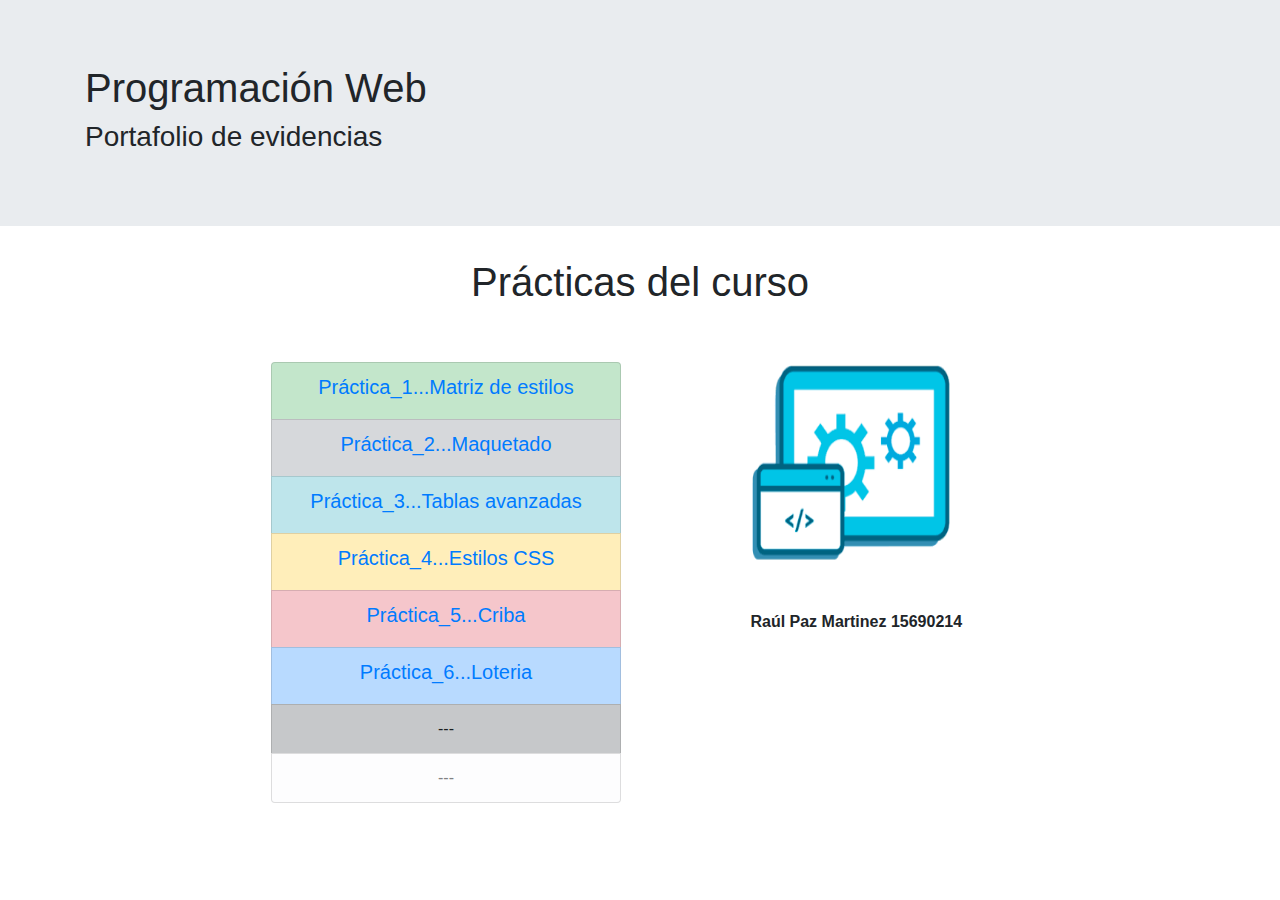
<file: index.html>
<!DOCTYPE html>
<html>

<head>
	<title>Portafolio de evidencias</title>
	<link rel="stylesheet" href="bootstrap.min.css">
</head>

<body>
	<div class="jumbotron jumbotron-fluid">
		<div class="container">
			<h1>Programaci&oacute;n Web</h1>
			<h3>Portafolio de evidencias</h3>
		</div>
	</div>
	<div style="text-align: center">
		<h1>Prácticas del curso</h1> <br><br>
	</div>

	<div class="row" style="padding-left: 20%">
		<div class="col-md-4">

			<div class="container" style="text-align: center" style="padding-left:20%">

				<ul class="list-group" style="width: 350px">
					<li class="list-group-item list-group-item-success">
						<h5><a href="practica_1.html">Pr&aacute;ctica_1...Matriz de estilos</a></h5>
					</li>
					<li class="list-group-item list-group-item-secondary">
						<h5><a href="practica2.html">Pr&aacute;ctica_2...Maquetado</a></h5>
					</li>
					<li class="list-group-item list-group-item-info">
						<h5><a href="practica_3.html">Pr&aacute;ctica_3...Tablas avanzadas</a></h5>
					</li>
					<li class="list-group-item list-group-item-warning">
						<h5><a href="practica_4.html">Pr&aacute;ctica_4...Estilos CSS</a></h5>
					</li>
					<li class="list-group-item list-group-item-danger">
						<h5><a href="practica_5.html">Pr&aacute;ctica_5...Criba</a></h5>
					</li>
					<li class="list-group-item list-group-item-primary">
						<h5><a href="./practica_6/Practica_6.html">Pr&aacute;ctica_6...Loteria</a></h5>
					</li>
					<li class="list-group-item list-group-item-dark">---</li>
					<li class="list-group-item list-group-item-light">---</li>
				</ul>
			</div>

		</div>
		<div class="col-md-8" style="padding-left: 15%">

			<div style="padding-left: 0%">
				<img src="./cap/images.png" class="rounded" alt="Cinque Terre" width="200" height="200">
				
			</div><br><br>
			<label class="font-weight-bolder">Ra&uacute;l Paz Martinez 15690214</label>

		</div>

	</div>










</body>

</html>
</file>
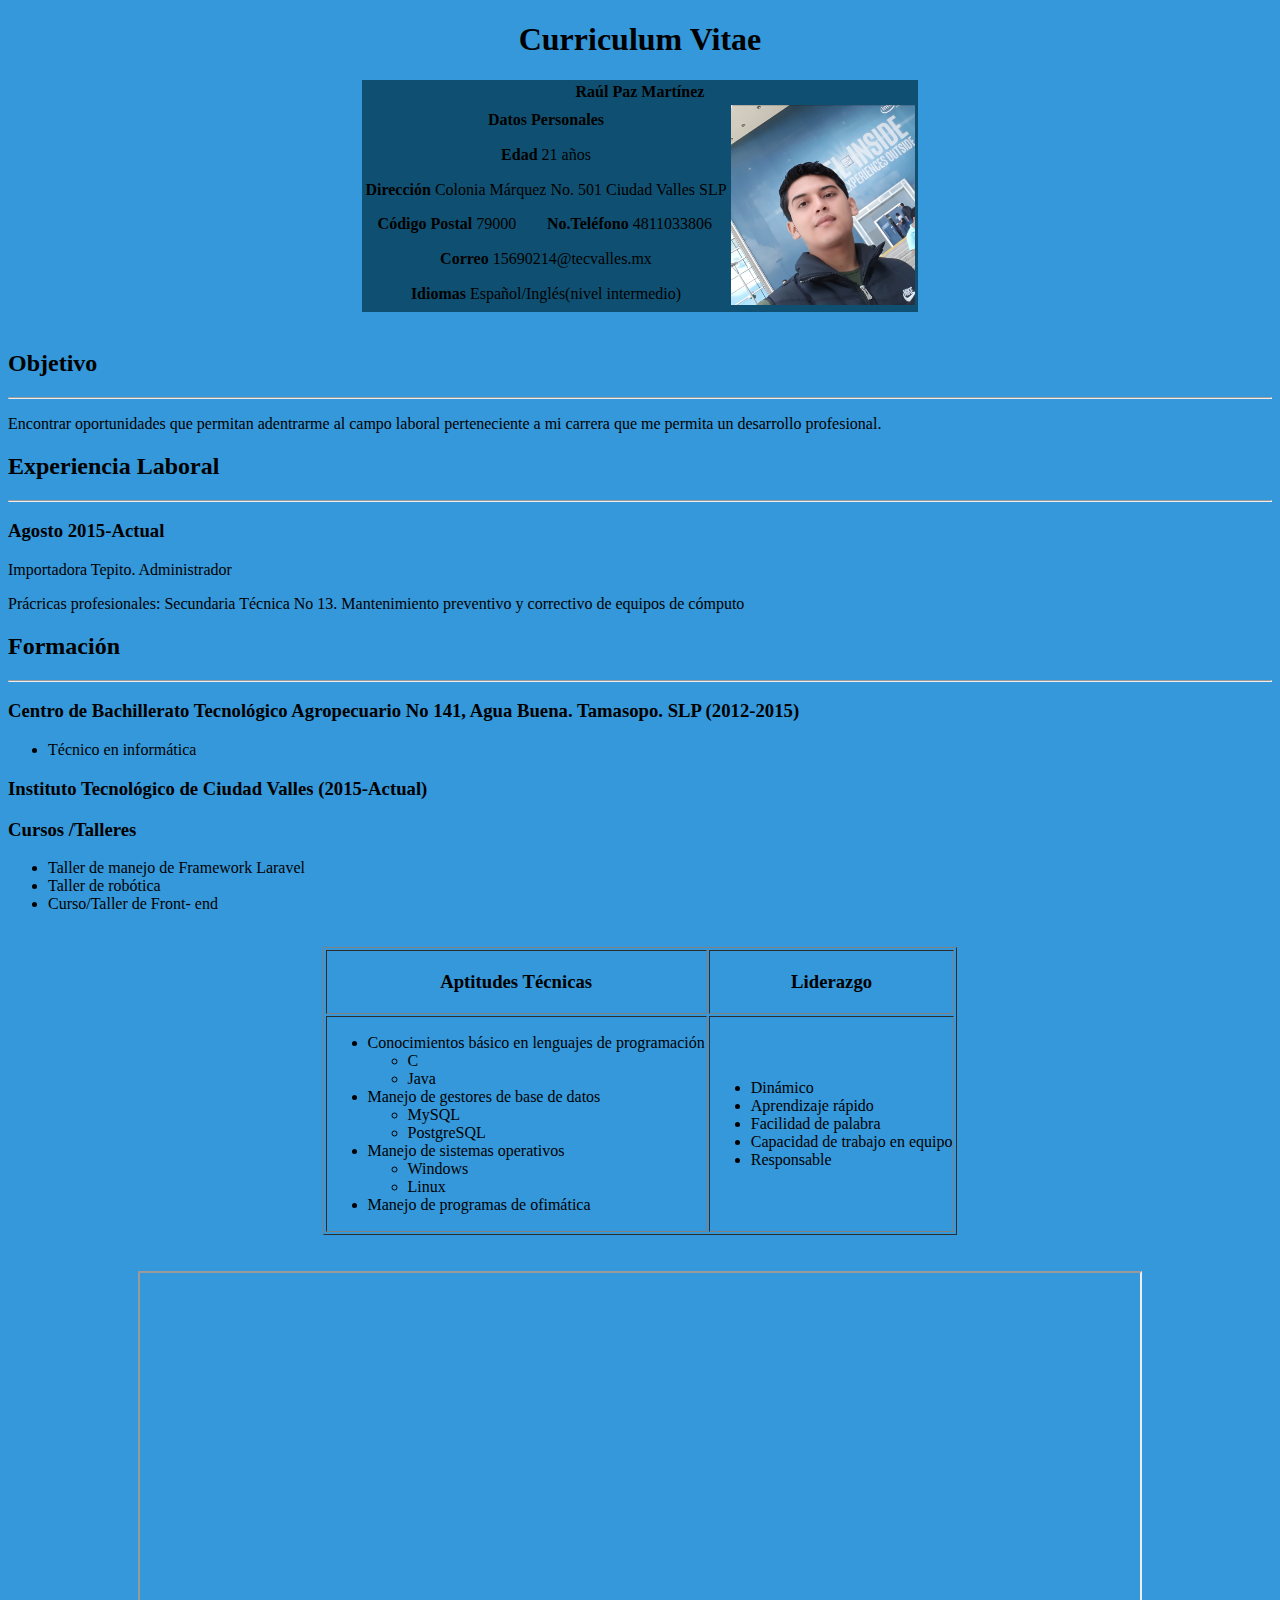
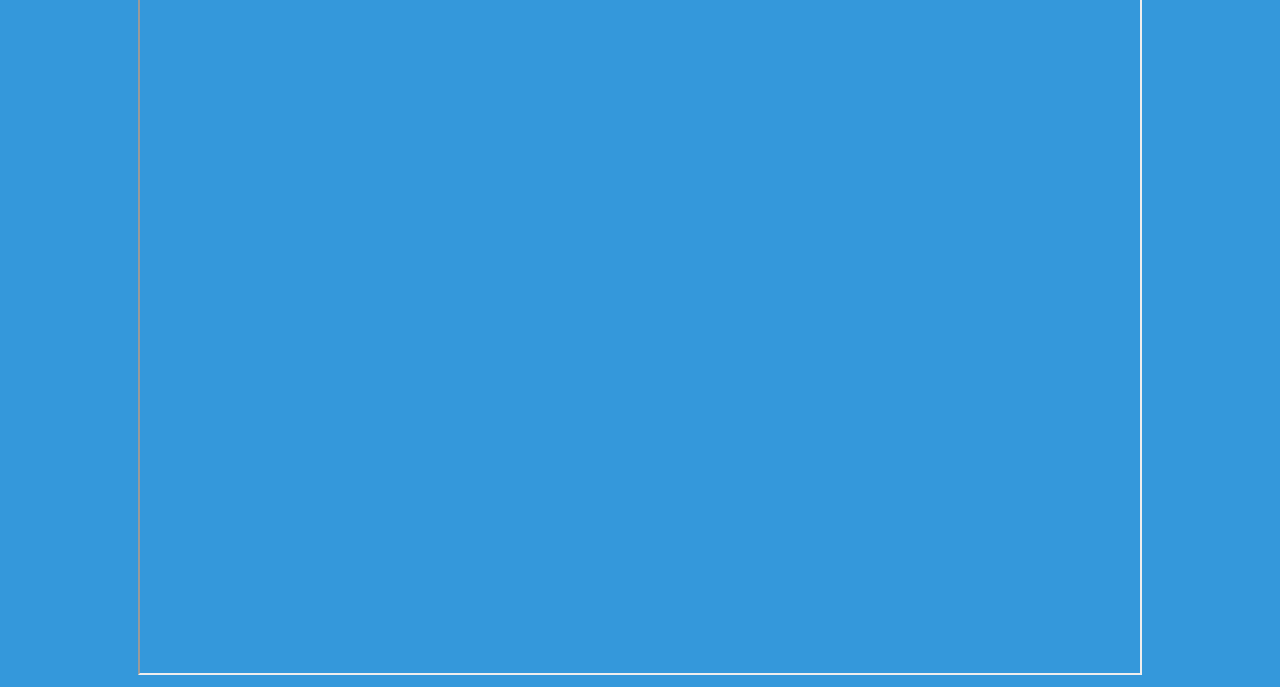
<file: practica2.html>
<!DOCTYPE html>
<html>
<head>
	<title>Practica_2</title>
</head>
<body style="background-color:#3498DB">
<h1 style="text-align:center">Curriculum Vitae</h1>
<div style="text-align:center;">
<table style="margin: 0 auto" bgcolor=#0F5072 style="text-align:center;">
	       
	    <tfoot>

	 

	       <tr>
            	<td colspan="4"><strong>Raúl Paz Martínez</strong></td>    
            </tr>
               </tffoot>
            <tr>
                <td colspan="3"><strong>Datos Personales</strong></td>
                <td rowspan="8" align="center" valign="middle"><img src="raul.jpg" with="200" height="200" ></td>
            </tr>
            <tr>
                <td colspan="3"><strong>Edad </strong> 21 años </td>
            </tr>
            <tr>
				<td colspan="3"><strong>Direcci&oacute;n </strong>Colonia Márquez No. 501 Ciudad Valles SLP</td>
		    </tr>
            <tr>
				<td><strong>Código Postal</strong> 79000</td>
                <td colspan="2"><strong>No.Teléfono</strong>  4811033806</td>     
            </tr>
            <tr>
 				<td colspan="3"><strong>Correo</strong> 15690214@tecvalles.mx</td>    
            </tr>
            <tr>
                <td colspan="3"><strong>Idiomas</strong>  Español/Inglés(nivel intermedio)</td>
            </tr>

        </table>

</table>
<br>
<h2 style="text-align:left;"><strong>Objetivo</strong></h2>
<hr>
<p style="text-align:left;">
Encontrar oportunidades que permitan adentrarme al campo laboral perteneciente a mi carrera que
me permita un desarrollo profesional.
</p>

<h2 style="text-align:left;"><strong>Experiencia Laboral</strong></h2>
<hr>
<h3 style="text-align:left;"><strong>Agosto 2015-Actual</strong></h3>
<p style="text-align:left;">Importadora Tepito. Administrador </p>
<p style="text-align:left;">Prácricas profesionales: Secundaria Técnica No 13. Mantenimiento preventivo y correctivo de equipos de cómputo
</p>

<h2 style="text-align:left;"><strong>Formación</strong></h2>
<hr>
<h3 style="text-align:left;">Centro de Bachillerato Tecnológico Agropecuario No 141, Agua Buena. Tamasopo. SLP (2012-2015)</h3>
<ul>
	<li style="text-align:left;">Técnico en informática</li>
</ul>
<h3 style="text-align:left;">Instituto Tecnológico de Ciudad Valles (2015-Actual)</h3>
<h3 style="text-align:left;">Cursos /Talleres</h3>
<ul style="text-align:left;">
	<li>Taller de manejo de Framework Laravel</li>
	<li>Taller de robótica</li>
	<li>Curso/Taller de Front- end</li>
</ul>

<br>
<table border="1" style="margin: 0 auto" style="text-align:center;">
	<tr>
		<td><h3>Aptitudes Técnicas</h3></td>
		<td><h3>Liderazgo</h3></td>
	</tr>
	<tr>
	<td>
	<ul style="text-align:left;">
		<li>Conocimientos básico en lenguajes de programación
		<ul>
			<li>C</li>
			<LI>Java</LI>
		</ul></li>
		<li>Manejo de gestores de base de datos
		<ul>
			<li>MySQL</li>
			<li>PostgreSQL</li></ul>
		</li>
		<li>Manejo de sistemas operativos
		<ul>
			<li>Windows</li>
			<li>Linux</li></ul>
		</li>
		<li>Manejo de programas de ofimática</li>
	</ul>
	</td>
	<td>
	<ul style="text-align:left;">
	<li>Dinámico</li>
	<li>Aprendizaje rápido</li>
	<li>Facilidad de palabra</li>
	<li>Capacidad de trabajo en equipo</li>
	<li>Responsable</li>
	</ul>
	</td>
	</tr>

</table>
<br>
<br>
<iframe src="curriculum.pdf" frameborder="20" width="1000 px" height="1000 px">Curriculum</frame>

</body>
</html>
</file>
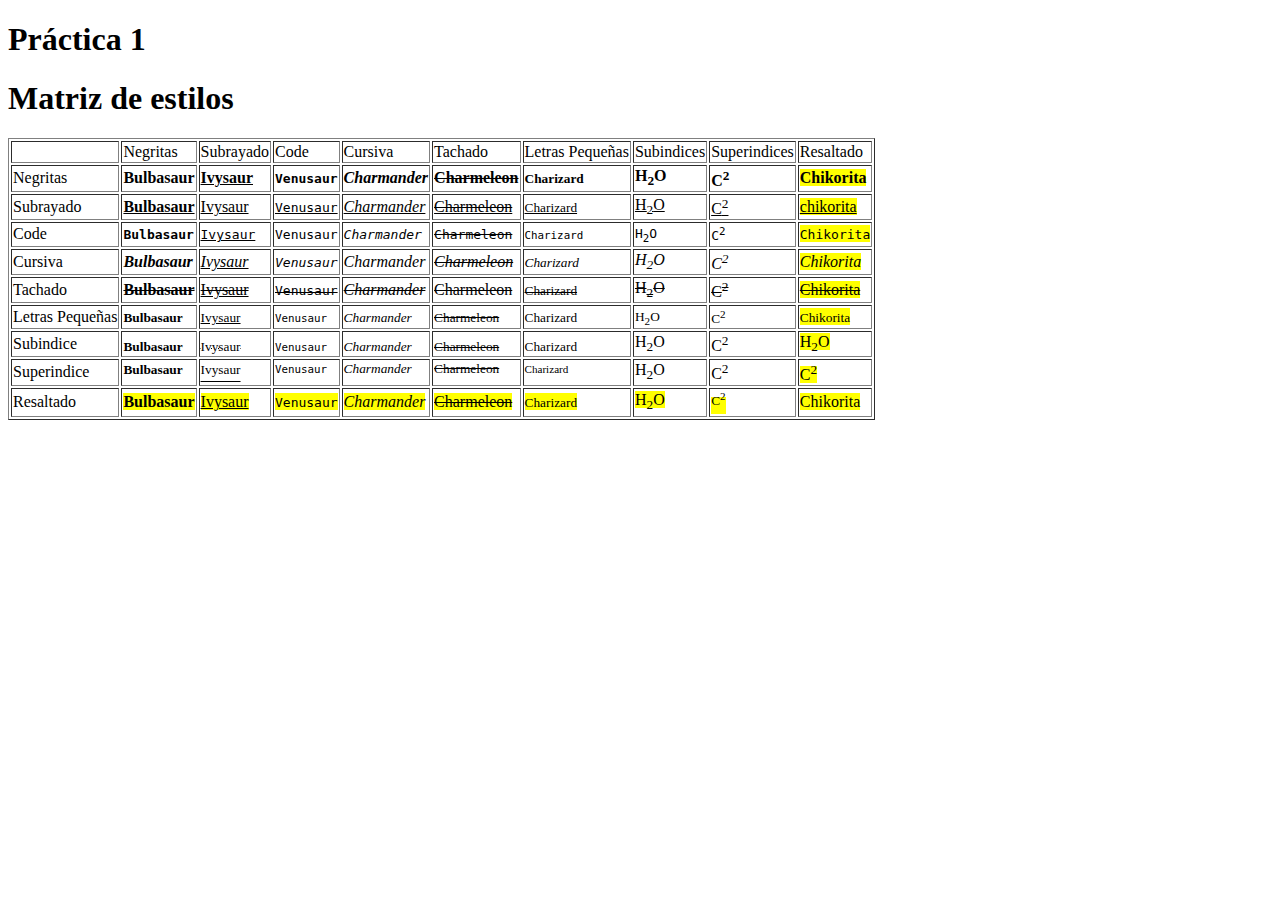
<file: practica_1.html>
<!DOCTYPE html>
<html>
<head>
	<title>Practica_1</title>
</head>
<body>
<h1>Pr&aacute;ctica 1</h1>
<h1>Matriz de estilos </h1>
<table border="1">
	<tr>
		<td></td>
		<td>Negritas</td>
		<td>Subrayado</td>
		<td>Code</td>
		<td>Cursiva</td>
		<td>Tachado</td>
		<td>Letras Peque&ntilde;as</td>
		<td>Subindices</td>
		<td>Superindices</td>
		<td>Resaltado</td>

	</tr>
	<tr>
		<td>Negritas</td>
		<td> <strong>Bulbasaur</strong></td>
		<td><strong><u>Ivysaur</u></strong></td>
		<td><strong><code>Venusaur</code></strong></td>
		<td><strong><i>Charmander</i></strong></td>
		<td><strong><s>Charmeleon</s></strong></td>
		<td><strong><small>Charizard</small></strong></td>
		<td><strong>H<sub>2</sub>O</strong></td>
		<td><strong>C<sup>2</sup></strong></td>
		<td> <mark><strong>Chikorita</strong></mark></td>
	</tr>
	<tr>
		<td>Subrayado</td>
		<td> <strong><u>Bulbasaur</u></strong></td>
		<td><u>Ivysaur</u></td>
		<td><u><code>Venusaur</code></u></td>
		<td><u><i>Charmander</i></u></td>
		<td><u><s>Charmeleon</s></u></td>
		<td><u><small>Charizard</small></u></td>
		<td><u>H<sub>2</sub>O</u></td>
		<td><u>C<sup>2</sup></u></td>
		<td> <mark><u>chikorita</u></mark></td>
	</tr>
	<tr>
		<td>Code</td>
		<td> <strong><code>Bulbasaur</code></strong></td>
		<td><code><u>Ivysaur</u></code></td>
		<td><code>Venusaur</code></td>
		<td><code><i>Charmander</i></code></td>
		<td><code><s>Charmeleon</s></code></td>
		<td><code><small>Charizard</small></code></td>
		<td><code>H<sub>2</sub>O</code></td>
		<td><code>C<sup>2</sup></code></td>
		<td> <mark><code>Chikorita</code></mark></td>
	</tr>
	<tr>
		<td>Cursiva</td>
		<td> <strong><i>Bulbasaur</i></strong></td>
		<td><i><u>Ivysaur</u></i></td>
		<td><i><code>Venusaur</code></i></td>
		<td><i>Charmander</i></td>
		<td><i><s>Charmeleon</s></i></td>
		<td><i><small>Charizard</small></i></td>
		<td><i>H<sub>2</sub>O</i></td>
		<td><i>C<sup>2</sup></i></td>
		<td> <mark><i>Chikorita</i></mark></td>
	</tr>
	<tr>

		<td>Tachado</td>
		<td> <strong><s>Bulbasaur</s></strong></td>
		<td><u><s>Ivysaur</u></s></td>
		<td><s><code>Venusaur</code></s></td>
		<td><s><i>Charmander</i></s></td>
		<td><s>Charmeleon</s></td>
		<td><s><small>Charizard</small></s></td>
		<td><s>H<sub>2</sub>O</s></td>
		<td><s>C<sup>2</sup></s></td>
		<td> <mark><s>Chikorita</s></mark></td>
	</tr>
	<tr>
		<td>Letras Peque&ntilde;as</td>
		<td> <strong><small>Bulbasaur</small></strong></td>
		<td><u><small>Ivysaur</u></small></td>
		<td><small><code>Venusaur</code></small></td>
		<td><small><i>Charmander</i></small></td>
		<td><small><s>Charmeleon</s></small></td>
		<td><small>Charizard</small></td>
		<td><small>H<sub>2</sub>O</small></td>
		<td><small>C<sup>2</sup></small></td>
	    <td> <mark><small>Chikorita</small></mark></td>
	</tr>
	<tr>
		<td>Subindice</td>
		<td> <strong><sub>Bulbasaur</sub></strong></td>
		<td><u><sub>Ivysaur</u></sub></td>
		<td><sub><code>Venusaur</code></sub></td>
		<td><sub><i>Charmander</i></sub></td>
		<td><sub><s>Charmeleon</s></sub></td>
		<td><sub>Charizard</sub></td>
		<td>H<sub>2</sub>O</td>
		<td>C<sup>2</sup></td>
	    <td><mark>H<sub>2</sub>O</mark></td>
	</tr>
	<tr>
		<td>Superindice</td>
		<td> <strong><sup>Bulbasaur</sup></strong></td>
		<td><u><sup>Ivysaur</u></sup></td>
		<td><sup><code>Venusaur</code></sup></td>
		<td><sup><i>Charmander</i></sup></td>
		<td><sup><s>Charmeleon</s></sup></td>
		<td><sup><small>Charizard</small></sup></td>
		<td>H<sub>2</sub>O</td>
		<td>C<sup>2</sup></td>
		<td><mark>C<sup>2</sup></mark></td>
	</tr>

	<tr>
		<td>Resaltado</td>
		<td> <strong><mark>Bulbasaur</mark></strong></td>
		<td><u><mark>Ivysaur</mark></u></td>
		<td><mark><code>Venusaur</code></mark></td>
		<td><mark><i>Charmander</i></mark></td>
		<td><mark><s>Charmeleon</s></mark></td>
		<td><mark><small>Charizard</small></mark></td>
		<td><mark>H<sub>2</sub>O</sup></mark></td>
		<td><mark><sup>C<sup>2</sup></sup></mark></td>
	    <td> <mark>Chikorita</mark></td>
	</tr>
</table>
</body>
</html>
</file>
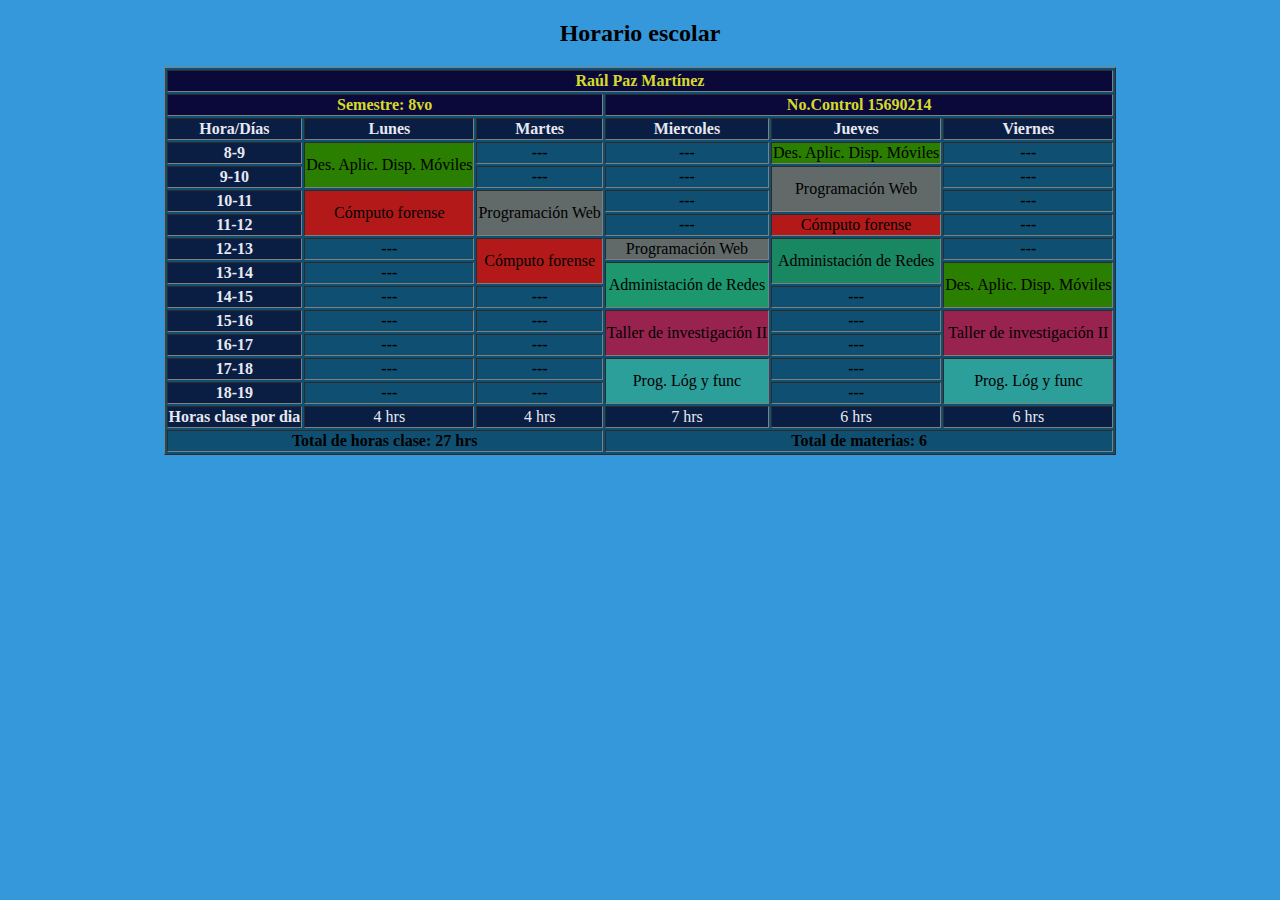
<file: practica_3.html>
<!DOCTYPE html>
<html>
<head>
	<title>Tablas Avanzadas</title>
</head>
<body style="background-color:#3498DB">
<div style="text-align:center;">

<h2>Horario escolar</h2>
<table style="margin: 0 auto" border="1" bgcolor=#0F5072 style="text-align:center;">
  <tfoot>
	<tr>
		<td colspan="6" bgcolor="#0A093A" style="color:#D7DA2A;"><strong>Raúl Paz Martínez</strong></td>
	</tr>
 </tffoot>
	 <tr>
        <td colspan="3" bgcolor="#0A093A" style="color:#D7DA2A;"><strong>Semestre: 8vo</strong></td>
        <td colspan="3" bgcolor="#0A093A" style="color:#D7DA2A;"><strong>No.Control 15690214</strong></td>    
      </tr>
      <tr bgcolor="#0A1D43" style="color:#E6E9F1;">
         <td><strong>Hora/Días</strong></td>
         <td><strong>Lunes</strong></td>
         <td><strong>Martes</strong></td>
         <td><strong>Miercoles</strong></td>
         <td><strong>Jueves</strong></td>
         <td><strong>Viernes</strong></td>
       </tr>
      <tr>  
         <td bgcolor="#0A1D43"style="color:#E6E9F1;"><strong>8-9</strong></td>
         <td rowspan="2" bgcolor="#2AA7EA;">Des. Aplic. Disp. Móviles</td>
         <td><strong>---</strong></td>
         <td><strong>---</strong></td>
         <td bgcolor="#2AA7EA;">Des. Aplic. Disp. Móviles</td>
         <td><strong>---</strong></td>
       </tr>         
      <tr>
         <td bgcolor="#0A1D43"style="color:#E6E9F1;"><strong>9-10</strong></td>
         <td ><strong>---</strong></td>
         <td><strong >---</strong></td>
         <td rowspan="2" bgcolor="#616A68">Programación Web</td>
         <td><strong>---</strong></td>
       </tr>
      <tr>
         <td bgcolor="#0A1D43"style="color:#E6E9F1;"><strong>10-11</strong></td>
         <td rowspan="2" bgcolor="#B41919">Cómputo forense</td>
         <td rowspan="2" bgcolor="#616A68">Programación Web</td>
         <td><strong>---</strong></td>
         <td><strong>---</strong></td>
       </tr>
      <tr> 
         <td bgcolor="#0A1D43"style="color:#E6E9F1;"><strong>11-12</strong></td>
         <td><strong>---</strong></td>
         <td bgcolor="#B41919">Cómputo forense</td>
         <td><strong>---</strong></td>
       </tr>
         <tr>
         <td bgcolor="#0A1D43"style="color:#E6E9F1;"><strong>12-13</strong></td>
         <td><strong>---</strong></td>
         <td rowspan="2" bgcolor="#B41919">Cómputo forense</td>
         <td bgcolor="#616A68">Programación Web</td>
         <td rowspan="2" bgcolor="#198762">Administación de Redes</td>
         <td><strong>---</strong></td>
       </tr>
         <tr>
         <td bgcolor="#0A1D43"style="color:#E6E9F1;"><strong>13-14</strong></td>
         <td><strong>---</strong></td>
         <td rowspan="2" bgcolor="#1C976E">Administación de Redes</td>
         
         <td rowspan="2" bgcolor="#2AA7EA;">Des. Aplic. Disp. Móviles</td>
       </tr>
         <tr>
         <td bgcolor="#0A1D43"style="color:#E6E9F1;"><strong>14-15</strong></td>
         <td><strong>---</strong></td>
         <td><strong>---</strong></td>
         <td><strong>---</strong></td>
         
       </tr>
         <tr>
         <td bgcolor="#0A1D43"style="color:#E6E9F1;"><strong>15-16</strong></td>
         <td><strong>---</strong></td>
         <td><strong>---</strong></td>
         <td rowspan="2" bgcolor="#98234E">Taller de investigación II</td>
         <td><strong>---</strong></td>
         <td rowspan="2" bgcolor="#98234E">Taller de investigación II</td>
       </tr>
         <tr>
         <td bgcolor="#0A1D43"style="color:#E6E9F1;"><strong>16-17</strong></td>
         <td><strong>---</strong></td>
         <td><strong>---</strong></td>
        
         <td><strong>---</strong></td>
       </tr>
      <tr>
         <td bgcolor="#0A1D43"style="color:#E6E9F1;"><strong>17-18</strong></td>
         <td><strong>---</strong></td>
         <td><strong>---</strong></td>
         <td rowspan="2" bgcolor="#2C9F9B">Prog. Lóg y func</td>
         <td><strong>---</strong></td>
         <td rowspan="2" bgcolor="#2C9F9B">Prog. Lóg y func</td> 
       </tr>
         <tr>
         <td bgcolor="#0A1D43"style="color:#E6E9F1;"><strong>18-19</strong></td>
         <td><strong>---</strong></td>
         <td><strong>---</strong></td>
         <td><strong>---</strong></td>
       </tr>

       
    <tr bgcolor="#0A1D43" style="color:#E6E9F1;">
         <td ><strong>Horas clase por dia</strong></td>
         <td>4 hrs</td>
         <td>4 hrs</td>
         <td>7 hrs</td>
         <td>6 hrs</td>
         <td>6 hrs</td>
   </tr>
    <tr>
         <td colspan="3"><strong>Total de horas clase: 27 hrs </strong></td>

         <td colspan="3"><strong>Total de materias: 6</strong></td>
   </tr>
      
        </table>
</body>
</html>
</file>
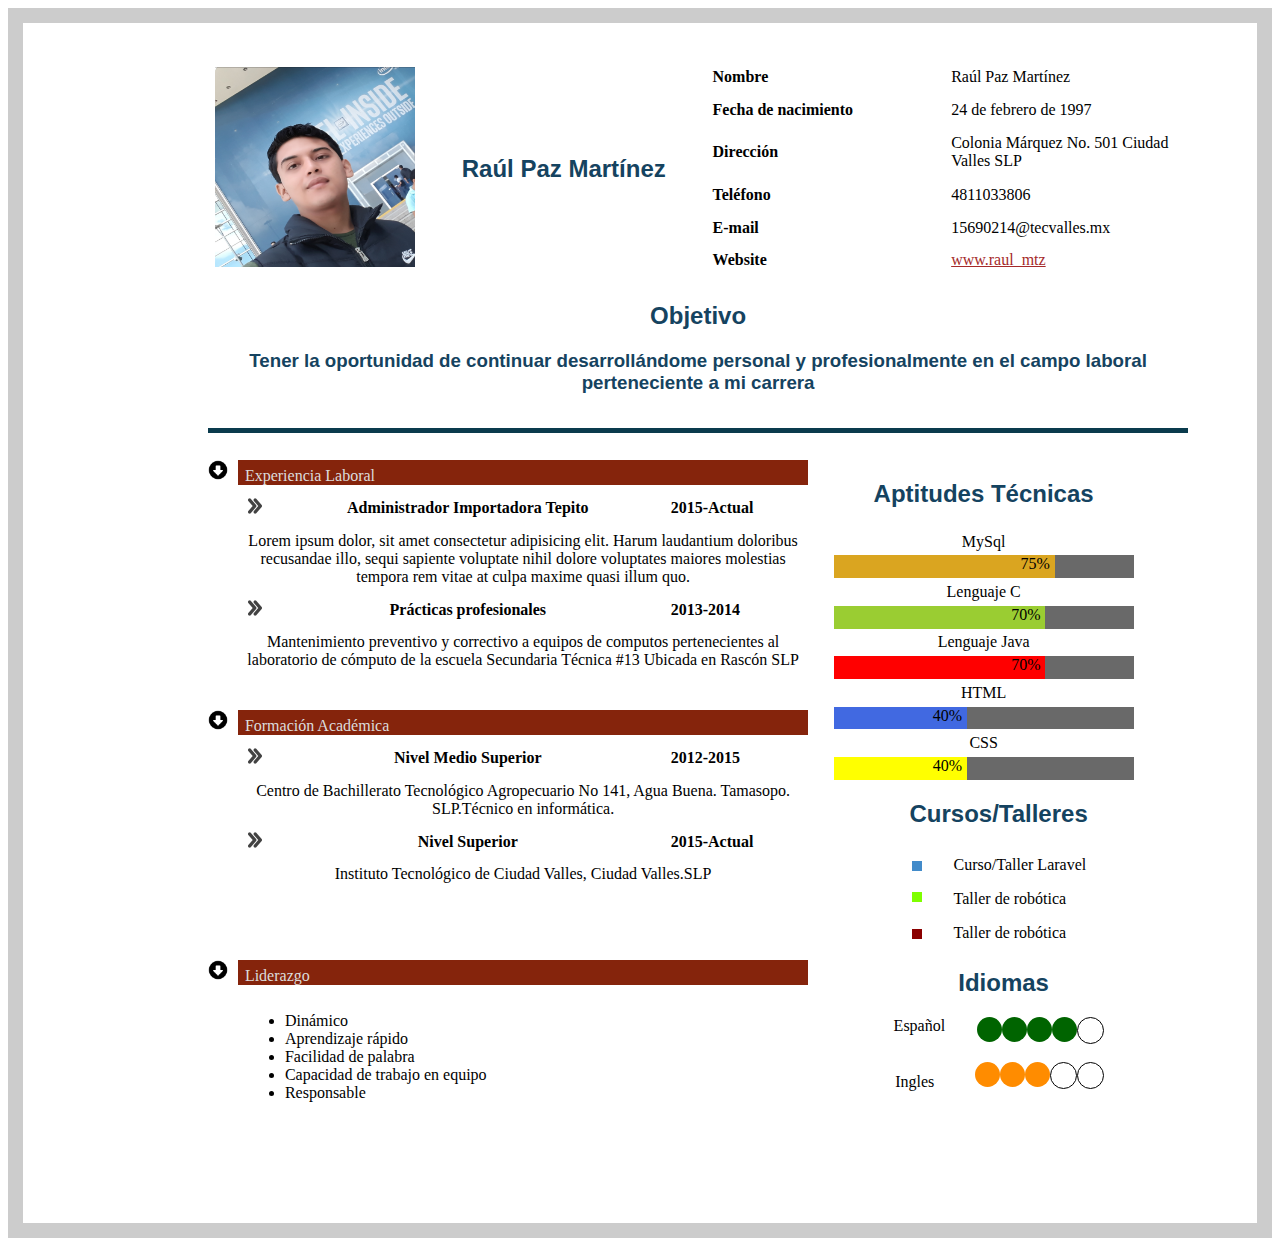
<file: practica_4.html>
<!DOCTYPE html>
<html lang="en">

<head>
    <meta charset="UTF-8">
    <meta name="viewport" content="width=device-width, initial-scale=1.0">
    <meta http-equiv="X-UA-Compatible" content="ie=edge">
    <link rel="stylesheet" href="estilos.css">
    <title>Estilos Css</title>
</head>

<body>
    <div class="principal">
        <div class="estructura">

            <table>
                <tr>
                    <td rowspan="6" style="width: 10%"><img src="raul.jpg" alt="raul" width="200" height="200"></td>
                    <td rowspan="6" style="width: 30%">
                        <h2>Raúl Paz Martínez </h2>
                    </td>
                    <td><strong>Nombre</strong></td>
                    <td>Raúl Paz Martínez</td>
                </tr>
                <tr>
                    <td><strong>Fecha de nacimiento</strong></td>
                    <td>24 de febrero de 1997</td>
                </tr>
                <tr>
                    <td><strong>Dirección</strong></td>
                    <td>Colonia Márquez No. 501 Ciudad Valles SLP</td>
                </tr>
                <tr>
                    <td><strong>Teléfono</strong> </td>
                    <td>4811033806</td>
                </tr>
                <tr>
                    <td><strong>E-mail</strong> </td>
                    <td>15690214@tecvalles.mx</td>
                </tr>
                <tr>
                    <td><strong>Website</strong> </td>
                    <td style="color: brown"><u> www.raul_mtz</u></td>

                </tr>
                <tr>
                    <td colspan="4">

                        <h2><strong>Objetivo</strong></h2>

                        <h3>Tener la oportunidad de continuar desarrollándome personal y profesionalmente en el campo
                            laboral perteneciente
                            a mi carrera </h3>
                    </td>

                </tr>
            </table>

            <div class="linea">
                <hr>
                <hr class="alinear">
            </div>
            <br>
        </div>

        <div style="float:left" class="referencias">


            <div style="float:left" class="icono">
                <img src="./iconos/flecha.png" alt="raul" width="20" height="20">
            </div>
            <div style="float: right;" class="barra">
                <table class="experiencia">
                    <tr>
                        <td colspan="3" style="color: gainsboro">Experiencia Laboral</td>

                    </tr>
                    <tr>
                        <td class="img"><img src="./iconos/ic.png" alt="raul" width="20" height="20"></td>
                        <td class="c1"><strong>Administrador Importadora Tepito</strong></td>
                        <td><strong>2015-Actual</strong></td>
                    </tr>
                    <tr>
                        <td colspan="3" style="text-align: center"> Lorem ipsum dolor, sit amet consectetur adipisicing
                            elit. Harum laudantium doloribus recusandae illo, sequi sapiente voluptate nihil dolore
                            voluptates
                            maiores molestias tempora rem vitae at culpa maxime quasi illum quo.</td>
                    </tr>
                    <tr>
                        <td class="img"><img src="./iconos/ic.png" alt="raul" width="20" height="20"></td>
                        <td class="c1"><strong>Prácticas profesionales</strong></td>
                        <td><strong>2013-2014</strong></td>
                    </tr>
                    <tr>
                        <td colspan="3" style="text-align: center"> Mantenimiento preventivo y correctivo a equipos de
                            computos
                            pertenecientes al laboratorio de cómputo de la escuela Secundaria Técnica #13 Ubicada en
                            Rascón
                            SLP</td>
                    </tr>
                </table>
            </div>

        </div>


        <div style="float: right;" class="idiomas">

            <div>
                <p>
                    <h2>Aptitudes Técnicas</h2>
                </p>
            </div>
            <div>
                <table border="0" cellspacing="0" cellpadding="0">
                    <tr>
                        <td colspan="2" class="titulo">MySql</td>

                    </tr>
                    <tr>
                        <td class="wpress" style="background-color:goldenrod">75%</td>
                        <td style="background-color:dimgray"></td>
                    </tr>
                </table>
            </div>
            <div>
                <table border="0" cellspacing="0" cellpadding="0">
                    <tr>
                        <td colspan="2" class="titulo">Lenguaje C</td>

                    </tr>
                    <tr>
                        <td class="lc" style="background-color:yellowgreen">70%</td>
                        <td style="background-color:dimgray"></td>
                    </tr>
                </table>
            </div>
            <div>
                <table border="0" cellspacing="0" cellpadding="0">
                    <tr>
                        <td colspan="2" class="titulo">Lenguaje Java</td>

                    </tr>
                    <tr>
                        <td class="lc" style="background-color:red">70%</td>
                        <td style="background-color:dimgray"></td>
                    </tr>
                </table>
            </div>
            <div>
                <table border="0" cellspacing="0" cellpadding="0">
                    <tr>
                        <td colspan="2" class="titulo">HTML</td>

                    </tr>
                    <tr>
                        <td class="html" style="background-color:royalblue">40%</td>
                        <td style="background-color:dimgray"></td>
                    </tr>
                </table>
            </div>
            <div>
                <table border="0" cellspacing="0" cellpadding="0">
                    <tr>
                        <td colspan="2" class="titulo">CSS</td>

                    </tr>
                    <tr>
                        <td class="html" style="background-color:yellow">40%</td>
                        <td style="background-color:dimgray"></td>
                    </tr>
                </table>

            </div>

            <div style="margin-left: 10%">
                <h2> Cursos/Talleres</h2>
                <div style="float: left;" class="cuadrado"></div>
                <div style="float: right" class="txt">Curso/Taller Laravel</div>
            </div>
            <div>
                <div style="float: left;" class="cuadrado2"></div>
                <div style="float: right" class="txt">Taller de robótica</div>
            </div>
            <div>
                <div style="float: left;" class="cuadrado3"></div>
                <div style="float: right" class="txt">Taller de robótica</div>
            </div>


            <div style="float:right;" class="idioma">

                <h2> Idiomas</h2>
                <div style="float:left" class="esp">Español</div>
                <div style="float:right;" class="circ1">
                    <div style="float:left" class="circulo"></div>
                    <div style="float:left" class="circulo"></div>
                    <div style="float:left" class="circulo"></div>
                    <div style="float:left" class="circulo"></div>
                    <div style="float:left" class="circulo2"></div>
                </div>

                <div style="float:left" class="ing">Ingles</div>
                <div style="float:right;" class="idioma2">

                    <div style="float:left" class="circulo3"></div>
                    <div style="float:left" class="circulo3"></div>
                    <div style="float:left" class="circulo3"></div>
                    <div style="float:left" class="circulo2"></div>
                    <div style="float:left" class="circulo2"></div>
                </div>
            </div>
        </div>

        <div style="float:left" class="referencias">
            <div style="float:left" class="icono">
                <img src="./iconos/flecha.png" alt="raul" width="20" height="20">
            </div>
            <div style="float: right;" class="barra">
                <table class="experiencia">
                    <tr>
                        <td colspan="3" style="color: gainsboro"> Formación Académica</td>

                    </tr>
                    <tr>
                        <td class="img"><img src="./iconos/ic.png" alt="raul" width="20" height="20"></td>
                        <td class="c1"><strong>Nivel Medio Superior</strong></td>
                        <td><strong>2012-2015</strong></td>
                    </tr>
                    <tr>
                        <td colspan="3" style="text-align: center"> Centro de Bachillerato Tecnológico Agropecuario No
                            141,
                            Agua Buena. Tamasopo. SLP.Técnico en informática.</td>
                    </tr>
                    <tr>
                        <td class="img"><img src="./iconos/ic.png" alt="raul" width="20" height="20"></td>
                        <td class="c1"><strong>Nivel Superior</strong></td>
                        <td><strong>2015-Actual</strong></td>
                    </tr>
                    <tr>
                        <td colspan="3" style="text-align: center">Instituto Tecnológico de Ciudad Valles, Ciudad
                            Valles.SLP</td>
                    </tr>
                </table>
            </div>
        </div>
        <div style="float:left" class="referencias">
            <div style="float:left" class="icono">
                <img src="./iconos/flecha.png" alt="raul" width="20" height="20">
            </div>
            <div style="float: right;" class="barra">
                <table class="experiencia">
                    <tr>
                        <td colspan="3" style="color: gainsboro"> Liderazgo</td>
                    </tr>
                    <tr>
                        <td>
                            <ul style="text-align:left;">
                                <li>Dinámico</li>
                                <li>Aprendizaje rápido</li>
                                <li>Facilidad de palabra</li>
                                <li>Capacidad de trabajo en equipo</li>
                                <li>Responsable</li>
                            </ul>
                        </td>
                    </tr>
                </table>

            </div>

        </div>
    </div>
</body>

</html>
</file>
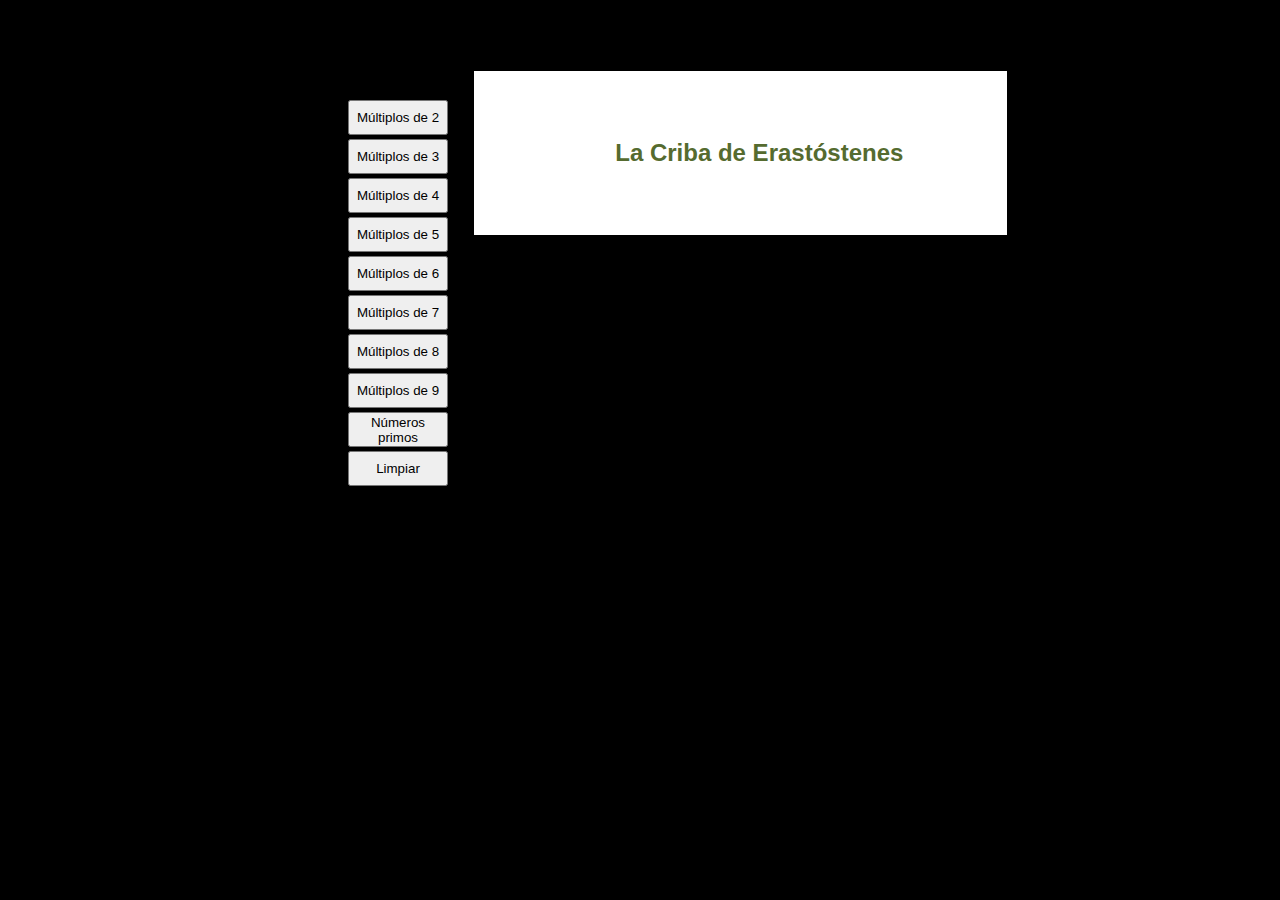
<file: practica_5.html>
<!DOCTYPE html>
<html lang="es">
<head>
    <meta charset="UTF-8">
    <meta name="viewport" content="width=device-width, initial-scale=1.0">
    <meta http-equiv="X-UA-Compatible" content="ie=edge">
    <title>Practica_5</title>
    
    <link rel="stylesheet" href="estiloP5.css">
</head>
<body style="background-color: black">

    


    <div class="principal">
        <div style="float:left" class="izquierda">
            <button style="width: 100px;" id="mul2" type="button" class="celda">M&uacute;ltiplos de 2</button>
            <button style="width: 100px;" id="mul3" type="button" class="celda">M&uacute;ltiplos de 3</button>
            <button style="width: 100px;" id="mul4" type="button" class="celda">M&uacute;ltiplos de 4</button>
            <button  style="width: 100px;"id="mul5" type="button" class="celda">M&uacute;ltiplos de 5</button>
            <button  style="width: 100px;"id="mul6" type="button" class="celda">M&uacute;ltiplos de 6</button>
            <button  style="width: 100px;"id="mul7" type="button" class="celda">M&uacute;ltiplos de 7</button>
            <button style="width: 100px;"id="mul8" type="button" class="celda">M&uacute;ltiplos de 8</button>
            <button style="width: 100px;"id="mul9" type="button" class="celda">M&uacute;ltiplos de 9</button>
            <button style="width: 100px;"id="mulP" type="button" class="celda">N&uacute;meros primos</button>
            <button style="width: 100px;" id="clear" type="button" class="celda">Limpiar</button>
        </div>
        <div id="cboton" style="float:left" class="derecha">
            <h2> La Criba de Erast&oacute;stenes</h2>
        </div>
    </div>
    

    <script src="logica.js"></script>
</body>
</html>
</file>
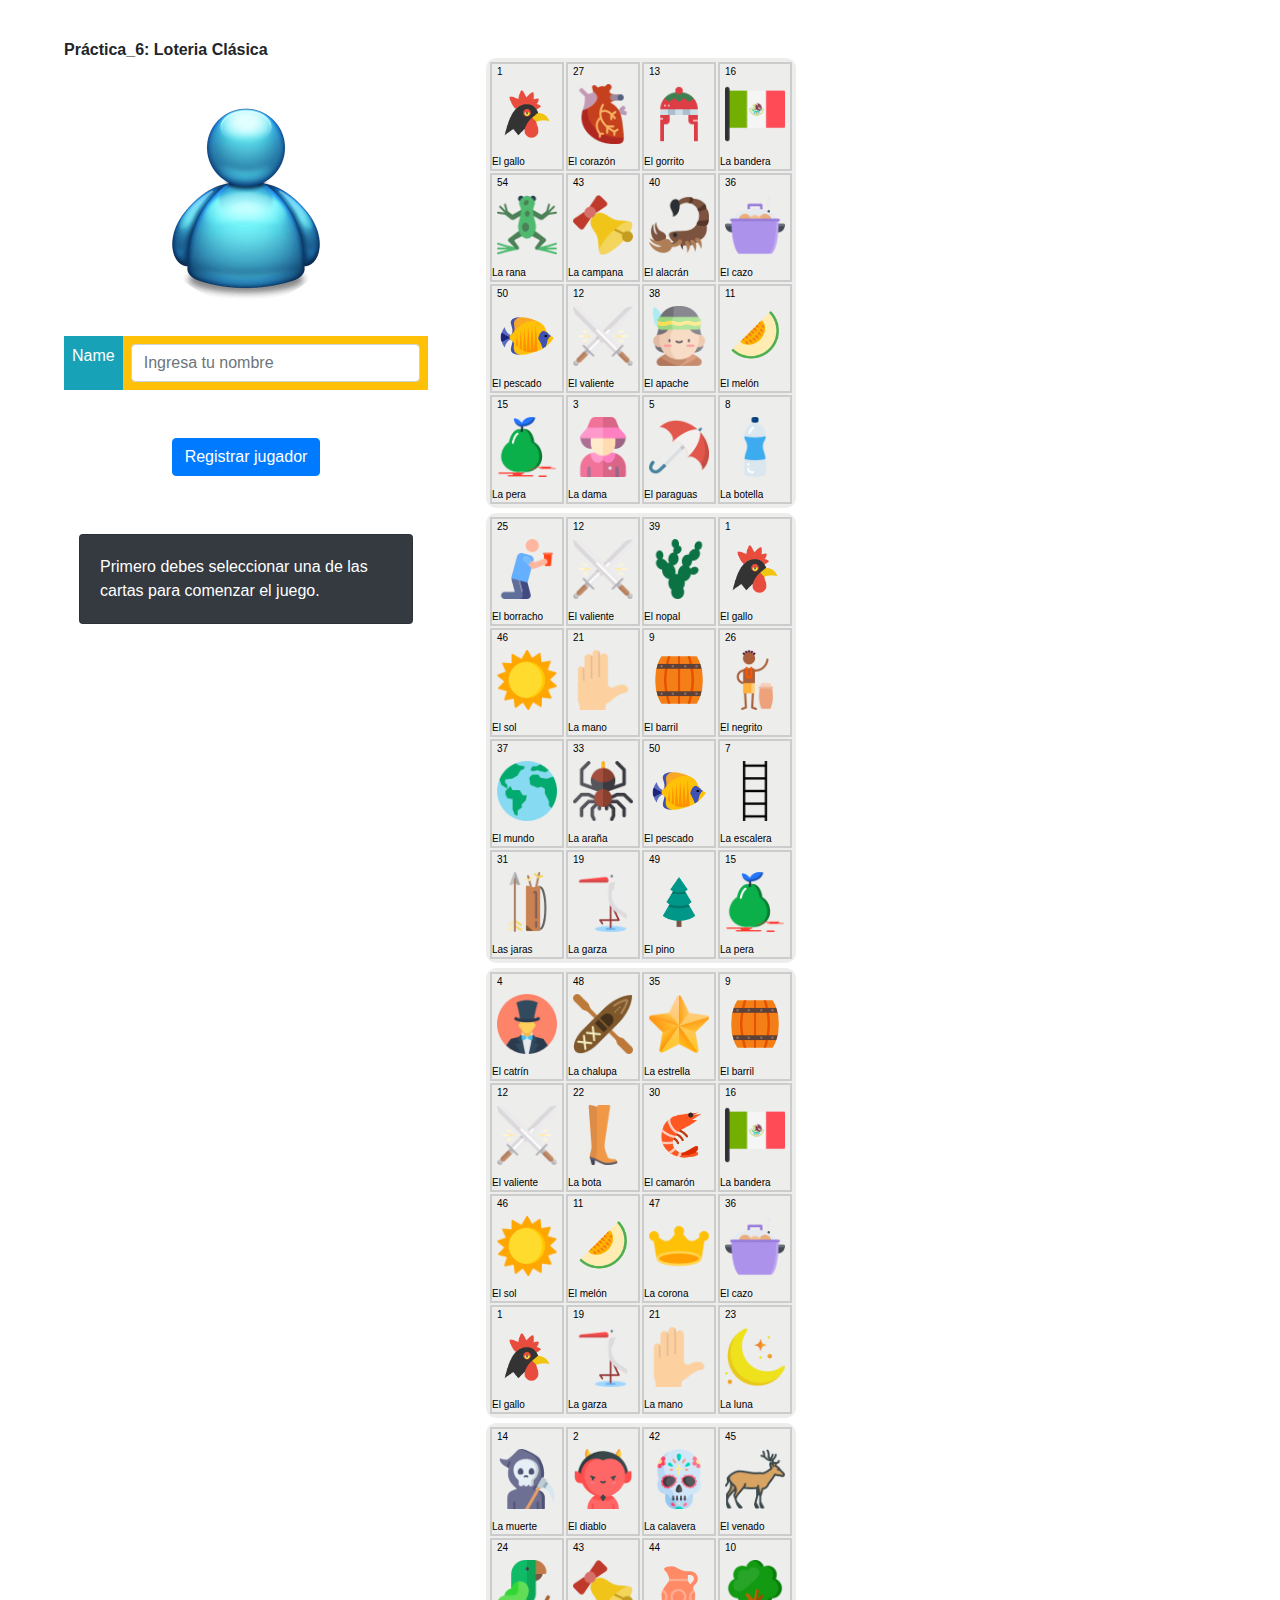
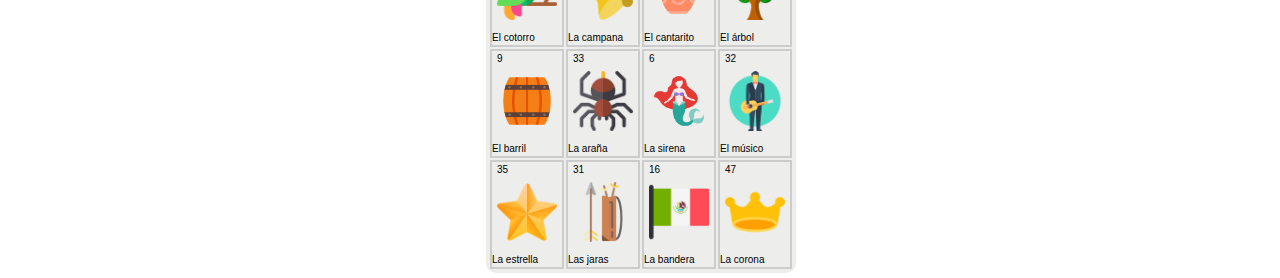
<file: practica_6/Practica_6.html>
<!DOCTYPE html>
<html lang="en">

<head>
        <meta charset="UTF-8">
        <meta name="viewport" content="width=device-width, initial-scale=1.0">
        <meta http-equiv="X-UA-Compatible" content="ie=edge">
        <title>Loteria</title>
        <link rel="stylesheet" href="bootstrap.min.css">
        <link rel="stylesheet" href="estyle.css">
</head>

<body>

        <div class="row">

                <div class="col-md-4">
                        <label class="font-weight-bolder">Práctica_6: Loteria Clásica</label>
                        <div class="img">
                                <img src="usuario.png" class="rounded-circle" alt="Cinque Terre" width="200"
                                        height="200">
                        </div>
                        <div class="d-flex flex-row text-white">
                                <div class="p-2 bg-info"><label class="eti">Name</label></div>
                                <div class="p-2 bg-warning" style="width: 150%"> <input type="text" class="form-control"
                                                id="usr" placeholder="Ingresa tu nombre"></div>
                        </div>
                        <br><br>
                        <div class="trans">
                                <button type="button" class="btn btn-primary">Registrar jugador</button>
                        </div>
                        <div class="container">
                                <br>
                                <br>
                                <br>
                                <br>
                                <div class="card bg-dark text-white">
                                        <div class="card-body">Primero debes seleccionar una de las cartas para comenzar el juego.</div>
                                </div>

                        </div>

                </div>

               <!-- <div class="col-md-8">

                        <div class="row">
                                <div class="col-md-6">
                                        <div class="row">
                                                <div class="col-md-3">
                                                        <img src="./imagenes/arbol.png" class="rounded"
                                                                alt="Cinque Terre" width="50" height="70">
                                                </div>
                                                <div class="col-md-3">
                                                        <img src="./imagenes/apache.png" class="rounded"
                                                                alt="Cinque Terre" width="50" height="70">
                                                </div>
                                                <div class="col-md-3">
                                                        <img src="./imagenes/arana.png" class="rounded"
                                                                alt="Cinque Terre" width="50" height="70">
                                                </div>
                                                <div class="col-md-3">
                                                        <img src="./imagenes/bandera.png" class="rounded"
                                                                alt="Cinque Terre" width="50" height="70">
                                                        <br>
                                                </div>

                                                <br><br><br><br>
                                                <div class="col-md-3">
                                                        <img src="./imagenes/alacran.png" class="rounded"
                                                                alt="Cinque Terre" width="50" height="70">
                                                </div>
                                                <div class="col-md-3">
                                                        <img src="./imagenes/bota.png" class="rounded"
                                                                alt="Cinque Terre" width="40" height="70">
                                                </div>
                                                <div class="col-md-3">
                                                        <img src="./imagenes/chalupa.png" class="rounded"
                                                                alt="Cinque Terre" width="50" height="70">
                                                </div>
                                                <div class="col-md-3">
                                                        <img src="./imagenes/cazo.png" class="rounded"
                                                                alt="Cinque Terre" width="50" height="70">
                                                </div>
                                                <br><br><br><br>
                                                <div class="col-md-3">
                                                        <img src="./imagenes/corazon.png" class="rounded"
                                                                alt="Cinque Terre" width="50" height="70">
                                                </div>
                                                <div class="col-md-3">
                                                        <img src="./imagenes/corona.png" class="rounded"
                                                                alt="Cinque Terre" width="50" height="70">
                                                </div>
                                                <div class="col-md-3">
                                                        <img src="./imagenes/campana.png" class="rounded"
                                                                alt="Cinque Terre" width="50" height="70">
                                                </div>
                                                <div class="col-md-3">
                                                        <img src="./imagenes/camaron.png" class="rounded"
                                                                alt="Cinque Terre" width="50" height="70">
                                                </div>
                                                <br><br><br><br>
                                                <div class="col-md-3">
                                                        <img src="./imagenes/cotorro.png" class="rounded"
                                                                alt="Cinque Terre" width="30" height="50">
                                                </div>
                                                <div class="col-md-3">
                                                        <img src="./imagenes/diablo.png" class="rounded"
                                                                alt="Cinque Terre" width="30" height="50">
                                                </div>
                                                <div class="col-md-3">
                                                        <img src="./imagenes/dama.png" class="rounded"
                                                                alt="Cinque Terre" width="30" height="50">
                                                </div>
                                                <div class="col-md-3">
                                                        <img src="./imagenes/luna.png" class="rounded"
                                                                alt="Cinque Terre" width="50" height="70">
                                                </div>

                                        </div>

                                </div>
                                <div class="col-md-6">
                                        <div class="row">
                                                <div class="col-md-3">
                                                        <img src="./imagenes/pescado.png" class="rounded"
                                                                alt="Cinque Terre" width="50" height="70">
                                                </div>
                                                <div class="col-md-3">
                                                        <img src="./imagenes/rosa.png" class="rounded"
                                                                alt="Cinque Terre" width="50" height="70">
                                                </div>
                                                <div class="col-md-3">
                                                        <img src="./imagenes/rana.png" class="rounded"
                                                                alt="Cinque Terre" width="50" height="70">
                                                </div>
                                                <div class="col-md-3">
                                                        <img src="./imagenes/sirena.png" class="rounded"
                                                                alt="Cinque Terre" width="50" height="70">
                                                        <br>
                                                </div>

                                                <br><br><br><br>
                                                <div class="col-md-3">
                                                        <img src="./imagenes/alacran.png" class="rounded"
                                                                alt="Cinque Terre" width="50" height="70">
                                                </div>
                                                <div class="col-md-3">
                                                        <img src="./imagenes/paraguas.png" class="rounded"
                                                                alt="Cinque Terre" width="40" height="70">
                                                </div>
                                                <div class="col-md-3">
                                                        <img src="./imagenes/pajaro.png" class="rounded"
                                                                alt="Cinque Terre" width="50" height="70">
                                                </div>
                                                <div class="col-md-3">
                                                        <img src="./imagenes/negrito.png" class="rounded"
                                                                alt="Cinque Terre" width="50" height="70">
                                                </div>
                                                <br><br><br><br>
                                                <div class="col-md-3">
                                                        <img src="./imagenes/jaras.png" class="rounded"
                                                                alt="Cinque Terre" width="50" height="70">
                                                </div>
                                                <div class="col-md-3">
                                                        <img src="./imagenes/pino.png" class="rounded"
                                                                alt="Cinque Terre" width="50" height="70">
                                                </div>
                                                <div class="col-md-3">
                                                        <img src="./imagenes/valiente.png" class="rounded"
                                                                alt="Cinque Terre" width="50" height="70">
                                                </div>
                                                <div class="col-md-3">
                                                        <img src="./imagenes/camaron.png" class="rounded"
                                                                alt="Cinque Terre" width="50" height="70">
                                                </div>
                                                <br><br><br><br>
                                                <div class="col-md-3">
                                                        <img src="./imagenes/cotorro.png" class="rounded"
                                                                alt="Cinque Terre" width="30" height="50">
                                                </div>
                                                <div class="col-md-3">
                                                        <img src="./imagenes/palma.png" class="rounded"
                                                                alt="Cinque Terre" width="30" height="50">
                                                </div>
                                                <div class="col-md-3">
                                                        <img src="./imagenes/nopal.png" class="rounded"
                                                                alt="Cinque Terre" width="30" height="50">
                                                </div>
                                                <div class="col-md-3">
                                                        <img src="./imagenes/escalera.png" class="rounded"
                                                                alt="Cinque Terre" width="50" height="70">
                                                </div>
                                        </div>
                                </div>

                                <div class="col-md-6">
                                        <div class="row">
                                                <div class="col-md-3">
                                                        <img src="./imagenes/gallo.png" class="rounded"
                                                                alt="Cinque Terre" width="50" height="70">
                                                </div>
                                                <div class="col-md-3">
                                                        <img src="./imagenes/gorrito.png" class="rounded"
                                                                alt="Cinque Terre" width="50" height="70">
                                                </div>
                                                <div class="col-md-3">
                                                        <img src="./imagenes/mano.png" class="rounded"
                                                                alt="Cinque Terre" width="50" height="70">
                                                </div>
                                                <div class="col-md-3">
                                                        <img src="./imagenes/estrella.png" class="rounded"
                                                                alt="Cinque Terre" width="50" height="70">
                                                        <br>
                                                </div>

                                                <br><br><br><br>
                                                <div class="col-md-3">
                                                        <img src="./imagenes/garza.png" class="rounded"
                                                                alt="Cinque Terre" width="50" height="70">
                                                </div>
                                                <div class="col-md-3">
                                                        <img src="./imagenes/mundo.png" class="rounded"
                                                                alt="Cinque Terre" width="40" height="70">
                                                </div>
                                                <div class="col-md-3">
                                                        <img src="./imagenes/luna.png" class="rounded"
                                                                alt="Cinque Terre" width="50" height="70">
                                                </div>
                                                <div class="col-md-3">
                                                        <img src="./imagenes/musico.png" class="rounded"
                                                                alt="Cinque Terre" width="50" height="70">
                                                </div>
                                                <br><br><br><br>
                                                <div class="col-md-3">
                                                        <img src="./imagenes/corazon.png" class="rounded"
                                                                alt="Cinque Terre" width="50" height="70">
                                                </div>
                                                <div class="col-md-3">
                                                        <img src="./imagenes/pera.png" class="rounded"
                                                                alt="Cinque Terre" width="50" height="70">
                                                </div>
                                                <div class="col-md-3">
                                                        <img src="./imagenes/rana.png" class="rounded"
                                                                alt="Cinque Terre" width="50" height="70">
                                                </div>
                                                <div class="col-md-3">
                                                        <img src="./imagenes/jaras.png" class="rounded"
                                                                alt="Cinque Terre" width="50" height="70">
                                                </div>
                                                <br><br><br><br>
                                                <div class="col-md-3">
                                                        <img src="./imagenes/violoncello.png" class="rounded"
                                                                alt="Cinque Terre" width="30" height="50">
                                                </div>
                                                <div class="col-md-3">
                                                        <img src="./imagenes/pescado.png" class="rounded"
                                                                alt="Cinque Terre" width="30" height="50">
                                                </div>
                                                <div class="col-md-3">
                                                        <img src="./imagenes/venado.png" class="rounded"
                                                                alt="Cinque Terre" width="30" height="50">
                                                </div>
                                                <div class="col-md-3">
                                                        <img src="./imagenes/melon.png" class="rounded"
                                                                alt="Cinque Terre" width="50" height="70">
                                                </div>
                                        </div>
                                </div>
                                <div class="col-md-6">
                                        <div class="row">
                                                <div class="col-md-3">
                                                        <img src="./imagenes/sandia.png" class="rounded"
                                                                alt="Cinque Terre" width="50" height="70">
                                                </div>
                                                <div class="col-md-3">
                                                        <img src="./imagenes/rosa.png" class="rounded"
                                                                alt="Cinque Terre" width="50" height="70">
                                                </div>
                                                <div class="col-md-3">
                                                        <img src="./imagenes/pajaro.png" class="rounded"
                                                                alt="Cinque Terre" width="50" height="70">
                                                </div>
                                                <div class="col-md-3">
                                                        <img src="./imagenes/palma.png" class="rounded"
                                                                alt="Cinque Terre" width="50" height="70">
                                                        <br>
                                                </div>

                                                <br><br><br><br>
                                                <div class="col-md-3">
                                                        <img src="./imagenes/botella.png" class="rounded"
                                                                alt="Cinque Terre" width="50" height="70">
                                                </div>
                                                <div class="col-md-3">
                                                        <img src="./imagenes/arpa.png" class="rounded"
                                                                alt="Cinque Terre" width="40" height="70">
                                                </div>
                                                <div class="col-md-3">
                                                        <img src="./imagenes/borracho.png" class="rounded"
                                                                alt="Cinque Terre" width="50" height="70">
                                                </div>
                                                <div class="col-md-3">
                                                        <img src="./imagenes/calavera.png" class="rounded"
                                                                alt="Cinque Terre" width="50" height="70">
                                                </div>
                                                <br><br><br><br>
                                                <div class="col-md-3">
                                                        <img src="./imagenes/cantarito.png" class="rounded"
                                                                alt="Cinque Terre" width="50" height="70">
                                                </div>
                                                <div class="col-md-3">
                                                        <img src="./imagenes/maceta.png" class="rounded"
                                                                alt="Cinque Terre" width="50" height="70">
                                                </div>
                                                <div class="col-md-3">
                                                        <img src="./imagenes/camaron.png" class="rounded"
                                                                alt="Cinque Terre" width="50" height="70">
                                                </div>
                                                <div class="col-md-3">
                                                        <img src="./imagenes/arbol.png" class="rounded"
                                                                alt="Cinque Terre" width="50" height="70">
                                                </div>
                                                <br><br><br><br>
                                                <div class="col-md-3">
                                                        <img src="./imagenes/luna.png" class="rounded"
                                                                alt="Cinque Terre" width="30" height="50">
                                                </div>
                                                <div class="col-md-3">
                                                        <img src="./imagenes/campana.png" class="rounded"
                                                                alt="Cinque Terre" width="30" height="50">
                                                </div>
                                                <div class="col-md-3">
                                                        <img src="./imagenes/dama.png" class="rounded"
                                                                alt="Cinque Terre" width="30" height="50">
                                                </div>
                                                <div class="col-md-3">
                                                        <img src="./imagenes/apache.png" class="rounded"
                                                                alt="Cinque Terre" width="50" height="70">
                                                </div>
                                        </div>
                                </div>
                        </div>
                </div> -->

     
      <div class="col-md-7 espacio" style="background-color:rgb(255, 255, 255)">
        <div class="row" id="cTablero">
        </div>
    </div>
</div>

</div>
        <script src="juego.js"></script>
</body>

</html>
</file>
<file: estilos.css>
div.referencias{
    width: 600px;
    height:250px;
    padding-left:15%;
    display:inline-block;
    
}
div.estructura{
    padding-left:15%;
    padding-right:15%;
    padding-top: 3%;
    height: 400px;
    width: 980px;
}
h2{
    font-family:calibri, Arial, Helvetica, sans-serif;
    color:#154360;
    text-align: center;
}
h3{
    font-family:calibri, Arial, Helvetica, sans-serif;
    color:#154360;
    text-align: center;
}
table {
    width: 100%;
    
 }
 td {
    width: 25%;
    text-align: left;
    vertical-align: center;
    padding: 0.3em;
 }
 caption {
    padding: 0.3em;
 }
 
 hr.alinear{
    border: 0px;
    margin-top: -10px;
    height: 5px;
    background-color:rgb(10, 59, 77);
    
}
hr.separador{
    border: 0px;
    margin-top: -10px;
    height: 20px;
    background-color:rgb(0, 0, 0);
    
}

div.idiomas{
    width: 300px;
    height:750px;
    padding-right:10%;
    padding-top: 0%;
}
div.idiomas2{
    width: 300px;
    height:400px;
    padding-right:15%;
   
}
div.icono{
    width: 5px;
    height:20px;
    
}
div.barra{
    width: 570px;
    height:25px;
    background:rgb(133, 36, 12);
   
}
td.img{
    width: 5%;
}
td.c1{
    width: 70%;
    text-align: center;
}

td.wpress{
    width: 70%;
    text-align: right;
    padding-top: 0%;
}
td.lc{
    width: 60%;
    text-align: right;
    padding-top: 0%;
}
td.html{
    width: 20%;
    text-align: right;
    padding-top: 0%;
}
td.titulo{
    text-align: center;
}

.cuadrado {
    margin-top: 5%;
    width: 10px; 
    height: 10px; 
    background: #428bca;
    margin-left:18%; 
    
}
.cuadrado2 {
    margin-top: 7%;
    width: 10px; 
    height: 10px; 
    background: chartreuse;
    margin-left:26%; 
    
}
.cuadrado3 {
    margin-top: 9%;
    width: 10px; 
    height: 10px; 
    background:darkred;
    margin-left:26%; 
    
}
div.txt{
    margin-top: 3%;
    width: 180px;
    height:25px;
}

div.idioma{
    align-items: center;
    text-align: center;
    width: 200px;
    height:25px;
    
    margin-right: 10%;
}

.circulo {
    width: 25px;
    height: 25px;
    -moz-border-radius: 50%;
    -webkit-border-radius: 50%;
    border-radius: 50%;
    background:darkgreen;
    

}
.circulo2 {
    width: 25px;
    height: 25px;
    -moz-border-radius: 50%;
    -webkit-border-radius: 50%;
    border-radius: 50%;
    background: #FFFFFF;
    border: solid 1px black;
    overflow:hidden;   
}
div.esp{
    margin-left:-5% 
}
div.ing{
    
    margin-left:-25% ;
    margin-top: 28%;
}
div.idioma2{
   margin-top: 10%;
}
.circulo3 {
    width: 25px;
    height: 25px;
    -moz-border-radius: 50%;
    -webkit-border-radius: 50%;
    border-radius: 50%;
    background:darkorange;
}
div.circ1{
   
    height: 25px;
}
div.principal{
    border-left:solid 15px #ccc;
    border-right:solid 15px #ccc;
    border-top: solid 15px #ccc;
    border-bottom: solid 15px #ccc;
    height:1200px;
}
</file>
<file: estiloP5.css>
div.principal{
    padding-left:25%;
    padding-top:5%;
    
}
div.izquierda{
    padding-top:3%;
    padding-bottom: 2%;
    padding-left: 0%;
    width: 150px;
    
    vertical-align: center;
    background-color:#000000;
}
div.derecha{
    width: 400px;
    display: inline-block;
    background-color:#ffffff;
    padding: 3em;
    padding-left: 9%;
}
button.celda{
    height: 35px;
    width: 10px;
    text-align: center;
    margin-bottom: 0.3em;
    margin-right: 0.3em;
    margin-left: 1.8em;
}
h2{
 color: #556b2f;
 text-align: center;
 font-family:calibri, Arial, Helvetica, sans-serif; 
}
</file>
<file: practica_6/estyle.css>
div.row{
    padding-left:5%;
    padding-right:5%;
    padding-top: 3%;
  
}
div.img{
    padding-top: 9%;
    padding-bottom: 9%;
    display: flex;
    justify-content: center;
    
}
div.trans{
    position:absolute; 
    width:100%; left:0;
    text-align:center;
    margin:auto;
}
/*div.col-md-7{
    
    border-left:solid 4px #ccc;
    border-right:solid 4px #ccc;
    border-top: solid 4px #ccc;
    border-bottom: solid 4px #ccc;
    display: flex;
    justify-content: center;
    align-items: center;
}*/
</file>
